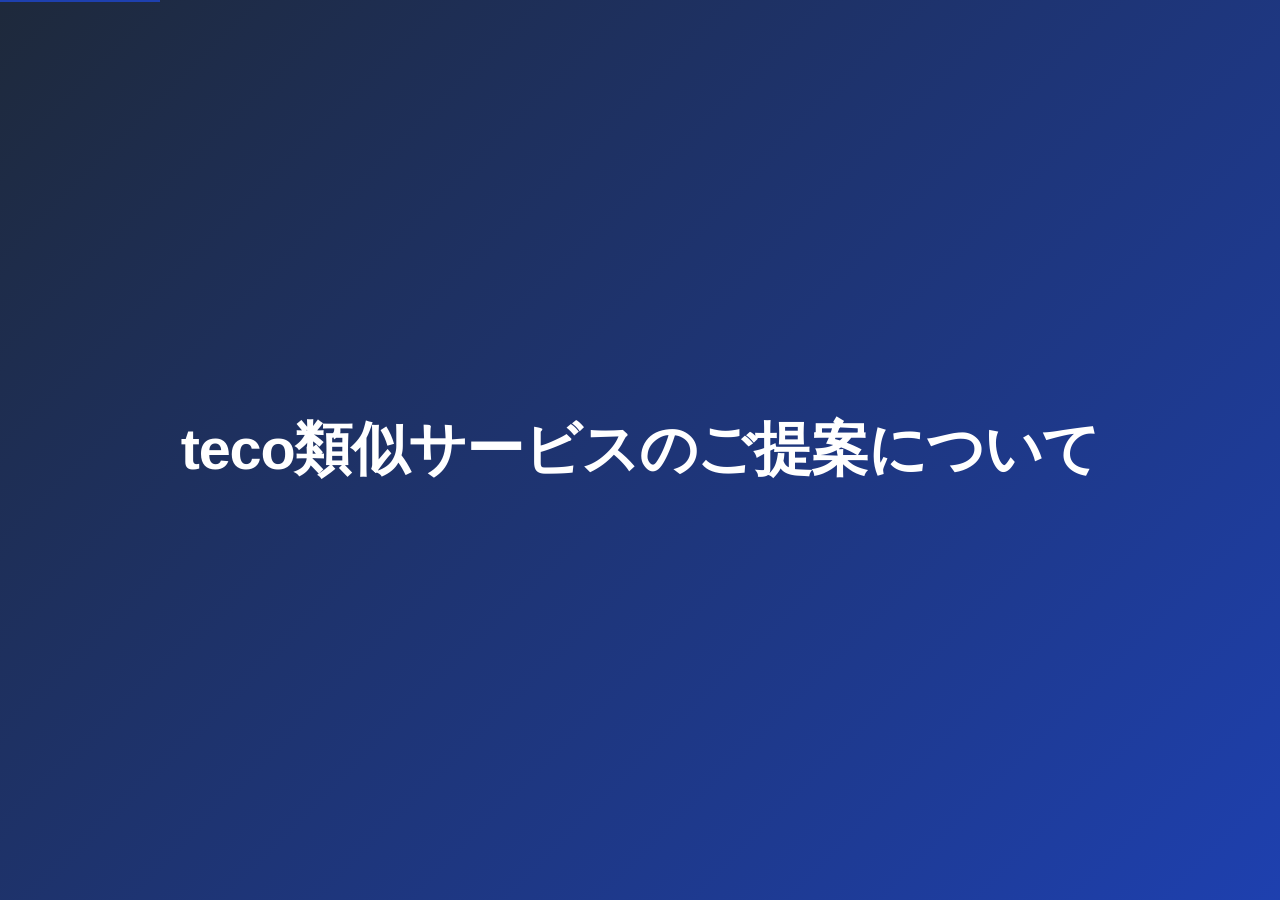
<file: index.html>
<!DOCTYPE html>
<html lang="ja">
<head>
<meta charset="UTF-8">
<meta name="viewport" content="width=device-width, initial-scale=1.0">
<title>teco類似サービスのご提案について</title>
<style>
/* ============ Engine ============ */
*, *::before, *::after { box-sizing: border-box; margin: 0; padding: 0; }

html, body {
  height: 100%; overflow: hidden;
  font-family: var(--font-body, "Helvetica Neue", Arial, sans-serif);
  background: var(--color-bg, #ffffff);
  color: var(--color-text, #222222);
  -webkit-font-smoothing: antialiased;
}

.deck { position: relative; width: 100%; height: 100%; overflow: hidden; }

.slide {
  position: absolute; inset: 0;
  width: 100%; height: 100%;
  aspect-ratio: 16 / 9;
  padding: var(--slide-padding, 60px 80px);
  display: flex; flex-direction: column; justify-content: center;
  opacity: 0; pointer-events: none;
  transition: opacity .35s ease;
}
.slide.active { opacity: 1; pointer-events: auto; }

.nav {
  position: fixed; bottom: 20px; right: 28px;
  display: flex; align-items: center; gap: 12px;
  z-index: 100; user-select: none;
  opacity: 0; transition: opacity .3s;
}
body:hover .nav, .nav:focus-within { opacity: 1; }

.nav button {
  background: rgba(0,0,0,.05); border: 1px solid rgba(0,0,0,.1);
  color: rgba(0,0,0,.45); border-radius: 8px;
  width: 36px; height: 36px; cursor: pointer;
  display: flex; align-items: center; justify-content: center;
  font-size: 14px; transition: background .2s, color .2s;
}
.nav button:hover { background: rgba(0,0,0,.1); color: #222; }

.slide-counter {
  font-size: 13px; color: rgba(0,0,0,.3);
  font-variant-numeric: tabular-nums;
  font-family: var(--font-mono, "SF Mono", monospace);
  min-width: 44px; text-align: center;
}

.progress-bar {
  position: fixed; top: 0; left: 0; height: 2px;
  background: var(--color-accent, #2563eb);
  transition: width .3s ease; z-index: 100;
}

@media print {
  html, body { overflow: visible; background: white; }
  .nav, .progress-bar { display: none !important; }
  .deck { position: static; }
  .slide {
    position: relative; opacity: 1 !important; pointer-events: auto;
    page-break-after: always; page-break-inside: avoid;
    break-after: page; break-inside: avoid;
    height: 100vh; width: 100vw;
  }
  * { font-weight: 400 !important; }
  strong, b, .bold, h1, h2, h3 { font-weight: 600 !important; }
  @page { size: 254mm 142.875mm; margin: 0; }
}

/* ============ Theme ============ */
:root {
  --color-bg:       #ffffff;
  --color-surface:  #f0f2f5;
  --color-text:     #222222;
  --color-muted:    #6b7280;
  --color-accent:   #1e40af;
  --color-accent2:  #3b82f6;
  --color-accent-soft: rgba(30,64,175,.07);
  --color-border:   #e5e7eb;
  --color-card-bg:  #ffffff;
  --color-dark:     #1e293b;

  --font-body:  "Helvetica Neue", "Hiragino Sans", "Hiragino Kaku Gothic ProN", sans-serif;
  --font-mono:  "SF Mono", "Fira Code", "Consolas", monospace;
  --font-size-h1:  3rem;
  --font-size-h2:  2.2rem;
  --font-size-h3:  1.4rem;
  --font-size-body: 1.2rem;
  --font-size-small: .95rem;
  --font-weight-normal: 400;
  --font-weight-bold:   700;
  --line-height: 1.65;

  --slide-padding: 60px 80px;
  --gap:  24px;
  --gap-sm: 14px;
  --radius: 8px;
  --radius-sm: 6px;
}

h1 { font-size: var(--font-size-h1); font-weight: var(--font-weight-bold); line-height: 1.2; letter-spacing: -.02em; color: var(--color-dark); }
h2 { font-size: var(--font-size-h2); font-weight: var(--font-weight-bold); line-height: 1.3; color: var(--color-dark); }
h3 { font-size: var(--font-size-h3); font-weight: var(--font-weight-bold); line-height: 1.4; }
p, li { font-size: var(--font-size-body); line-height: var(--line-height); }

.slide-title {
  justify-content: center; align-items: center; text-align: center;
  gap: 20px;
  background: linear-gradient(135deg, #1e293b 0%, #1e40af 100%);
  color: #ffffff;
}
.slide-title h1 { font-size: 3.2rem; color: #ffffff; }

.slide-content {
  align-items: center; text-align: center;
  gap: var(--gap);
  background: #ffffff;
  border-top: 4px solid var(--color-accent2);
}
.slide-content h2 {
  text-align: center;
  color: var(--color-accent);
  position: relative;
  padding-bottom: 12px;
}
.slide-content h2::after {
  content: "";
  position: absolute; bottom: 0; left: 50%; transform: translateX(-50%);
  width: 48px; height: 3px; border-radius: 2px;
  background: var(--color-accent2);
}
.slide-content .body {
  display: flex; flex-direction: column; align-items: center;
  gap: var(--gap); flex: 1; width: 100%; max-width: 960px;
}

.slide-section {
  justify-content: center; align-items: center; text-align: center;
  gap: 16px;
  background: linear-gradient(135deg, #1e40af 0%, #3b82f6 100%);
  color: #ffffff;
}
.slide-section h2 { font-size: 2.6rem; color: #ffffff; }
.slide-section h2::after { display: none; }
.slide-section .section-num {
  font-family: var(--font-mono); font-size: var(--font-size-small);
  color: rgba(255,255,255,.6); letter-spacing: .14em; text-transform: uppercase;
}

.accent { color: var(--color-accent); }
.muted  { color: var(--color-muted); }
.mono   { font-family: var(--font-mono); }
.bold   { font-weight: var(--font-weight-bold); }

.cols-2 { display: grid; grid-template-columns: 1fr 1fr; gap: var(--gap); width: 100%; }
.cols-3 { display: grid; grid-template-columns: 1fr 1fr 1fr; gap: var(--gap); width: 100%; }
.cols-4 { display: grid; grid-template-columns: 1fr 1fr 1fr 1fr; gap: var(--gap); width: 100%; }

.list { list-style: none; padding: 0; display: flex; flex-direction: column; gap: var(--gap-sm); text-align: left; }
.list li { padding-left: 24px; position: relative; }
.list li::before {
  content: ""; position: absolute; left: 0; top: 11px;
  width: 8px; height: 8px; border-radius: 50%;
  background: var(--color-accent2);
}

.card {
  background: #ffffff;
  border: none;
  border-radius: var(--radius);
  padding: 28px 24px;
  display: flex; flex-direction: column; align-items: center; text-align: center;
  gap: var(--gap-sm);
  box-shadow: 0 2px 8px rgba(0,0,0,.08), 0 0 0 1px rgba(0,0,0,.04);
  transition: box-shadow .2s, transform .2s;
}
.card:hover { box-shadow: 0 6px 20px rgba(0,0,0,.1); transform: translateY(-2px); }

.flow { display: flex; align-items: center; gap: 14px; flex-wrap: wrap; width: 100%; justify-content: center; }
.flow-step {
  flex: 1; min-width: 150px; max-width: 260px;
  background: #ffffff;
  border-radius: var(--radius);
  padding: 24px 20px;
  display: flex; flex-direction: column; align-items: center; text-align: center; gap: 8px;
  box-shadow: 0 2px 8px rgba(0,0,0,.08), 0 0 0 1px rgba(0,0,0,.04);
}
.flow-arrow { font-size: 1.4rem; color: var(--color-accent2); flex-shrink: 0; font-weight: var(--font-weight-bold); }

.stat {
  display: flex; flex-direction: column; align-items: center; gap: 10px;
  padding: 24px 16px;
  background: #ffffff;
  border-radius: var(--radius);
  box-shadow: 0 2px 8px rgba(0,0,0,.06), 0 0 0 1px rgba(0,0,0,.04);
  border-top: 3px solid var(--color-accent2);
}
.stat .number {
  font-size: 2.2rem; font-weight: var(--font-weight-bold);
  color: var(--color-accent);
  font-variant-numeric: tabular-nums; letter-spacing: -.02em;
}
.stat .label { font-size: var(--font-size-small); color: var(--color-muted); text-align: center; line-height: 1.5; }

.tag {
  display: inline-block;
  font-family: var(--font-mono); font-size: .75rem;
  background: var(--color-accent); color: #ffffff;
  padding: 4px 14px; border-radius: 20px;
  letter-spacing: .06em; font-weight: var(--font-weight-bold);
}

/* ============ Deck-specific ============ */
.kpi-formula {
  font-family: var(--font-mono);
  font-size: 1.15rem;
  color: #ffffff;
  background: linear-gradient(135deg, var(--color-accent) 0%, var(--color-accent2) 100%);
  padding: 16px 32px;
  border-radius: var(--radius);
  text-align: center;
  letter-spacing: .03em;
  font-weight: var(--font-weight-bold);
  box-shadow: 0 2px 8px rgba(30,64,175,.2);
}
.card h3 { color: var(--color-accent); font-size: 1.2rem; }
.insight {
  background: var(--color-surface);
  border-left: 4px solid var(--color-accent2);
  padding: 16px 28px;
  border-radius: 0 var(--radius) var(--radius) 0;
  font-size: var(--font-size-body);
  text-align: left;
  max-width: 760px;
  color: var(--color-dark);
}
.lead-text { font-size: 2.0rem; max-width: 860px; line-height: 1.7; }

.pl-wrap { width: 100%; max-width: 900px; }
.pl-table { width: 100%; border-collapse: collapse; font-size: 1.05rem; }
.pl-table th, .pl-table td { padding: 11px 20px; text-align: left; border-bottom: 1px solid var(--color-border); }
.pl-table th { color: #ffffff; background: var(--color-accent); font-size: var(--font-size-small); font-weight: var(--font-weight-bold); }
.pl-table td:last-child { text-align: right; font-family: var(--font-mono); font-variant-numeric: tabular-nums; }
.pl-table tr:nth-child(even) { background: var(--color-surface); }
.pl-table tr.total td { font-weight: var(--font-weight-bold); color: var(--color-accent); background: var(--color-accent-soft); border-top: 2px solid var(--color-accent); }
.pl-table tr.subtotal td { font-weight: var(--font-weight-bold); }
.pl-table tr.indent td:first-child { padding-left: 36px; color: var(--color-muted); }

.sim-number {
  font-family: var(--font-mono); font-size: 1.6rem;
  color: var(--color-accent); font-weight: var(--font-weight-bold);
  margin-top: 6px;
}
</style>
</head>
<body>

<div class="deck">

  <!-- 1. Title -->
  <section class="slide slide-title" style="background:linear-gradient(135deg,#1e293b 0%,#1e40af 100%);">
    <h1 style="font-size:3.6rem;color:#ffffff;">teco類似サービスのご提案について</h1>
  </section>

  <!-- 2. tecoとは何か -->
  <section class="slide slide-content">
    <h2>tecoとは何か</h2>
    <div class="body">
      <p class="lead-text"><span class="bold">キャバ嬢並みに可愛い子と駆け引きなしにみんなで楽しくお酒を飲みながらゲームができる</span>、<br><span class="accent">非日常型のエンタメサービス</span>。</p>
      <div class="cols-4" style="max-width:840px;">
        <div class="stat">
          <span class="number" style="font-size:2rem;">5</span>
          <span class="label">展開エリア<br>東京・大阪・名古屋<br>神奈川・福岡</span>
        </div>
        <div class="stat">
          <span class="number" style="font-size:2rem;">1:1〜</span>
          <span class="label">利用形態<br>団体利用まで対応</span>
        </div>
        <div class="stat">
          <span class="number" style="font-size:2rem;">30分</span>
          <span class="label">最短合流<br>アプリで即マッチ</span>
        </div>
        <div class="stat">
          <span class="number" style="font-size:2rem;">7.5万</span>
          <span class="label">返金対応<br>クレカ決済も可能</span>
        </div>
      </div>
    </div>
  </section>

  <!-- 3. ビジネスモデル -->
  <section class="slide slide-content">
    <h2>ビジネスモデルの全体像</h2>
    <div class="body">
      <p class="lead-text">収益構造はシンプルな<span class="bold">「キャスト仕入れ → 稼働 → 粗利」</span>モデル。</p>
      <div class="flow">
        <div class="flow-step">
          <span class="tag">STEP 1</span>
          <h3>キャスト獲得</h3>
          <p class="accent bold" style="font-size:1.3rem;">5〜15万円<span class="muted" style="font-size:.9rem;font-weight:400;">/人</span></p>
          <p class="muted" style="font-size:.9rem;">求人広告・DMスカウト・紹介</p>
        </div>
        <div class="flow-arrow">→</div>
        <div class="flow-step">
          <span class="tag">STEP 2</span>
          <h3>稼働</h3>
          <p class="accent bold" style="font-size:1.3rem;">7.5万円<span class="muted" style="font-size:.9rem;font-weight:400;">/回</span></p>
          <p class="muted" style="font-size:.9rem;">月200回 → 売上1,500万</p>
        </div>
        <div class="flow-arrow">→</div>
        <div class="flow-step">
          <span class="tag">STEP 3</span>
          <h3>粗利</h3>
          <p class="accent bold" style="font-size:1.3rem;">675万円<span class="muted" style="font-size:.9rem;font-weight:400;">/月</span></p>
          <p class="muted" style="font-size:.9rem;">粗利率 45%</p>
        </div>
      </div>
      <div class="insight">獲得コストを早期に回収し、その後の稼働分が純粋な利益になる<span class="bold">ストック型に近い構造</span></div>
    </div>
  </section>

  <!-- 4. センターピン -->
  <section class="slide slide-content">
    <h2>事業のセンターピン — KPI構造</h2>
    <div class="body">
      <div class="kpi-formula">売上 1,500万 = 30人 × 50% × 13.3回 × ¥75,000</div>
      <div class="cols-4" style="max-width:840px;">
        <div class="stat">
          <span class="number">30人</span>
          <span class="label">キャスト数<br>登録キャスト総数</span>
        </div>
        <div class="stat">
          <span class="number">50%</span>
          <span class="label">出勤率<br>アクティブ15人</span>
        </div>
        <div class="stat">
          <span class="number">13.3回</span>
          <span class="label">月間稼働/人<br>マッチング効率</span>
        </div>
        <div class="stat">
          <span class="number">¥75,000</span>
          <span class="label">平均単価<br>60分あたり</span>
        </div>
      </div>
      <div class="insight">4変数のうち<span class="bold">どれか1つでも低いと売上は大きく落ちる</span>ため、全体を底上げする運用設計が必要</div>
    </div>
  </section>

  <!-- 5. 月次PL -->
  <section class="slide slide-content">
    <h2>月次PL — 売上1,500万円時</h2>
    <div class="body">
      <div class="pl-wrap">
        <table class="pl-table">
          <tr><th>項目</th><th>金額</th></tr>
          <tr class="subtotal"><td>売上高</td><td>1,500万円</td></tr>
          <tr class="indent"><td>キャスト報酬（55%）</td><td>▲ 825万円</td></tr>
          <tr class="subtotal"><td>粗利益（粗利率 45%）</td><td>675万円</td></tr>
          <tr class="indent"><td>キャスト獲得費（CAC） 5人×10万</td><td>▲ 50万円</td></tr>
          <tr class="indent"><td>人件費（運営・CS）</td><td>▲ 60万円</td></tr>
          <tr class="indent"><td>広告宣伝費</td><td>▲ 20万円</td></tr>
          <tr class="indent"><td>アプリ開発・保守</td><td>▲ 20万円</td></tr>
          <tr class="indent"><td>その他（通信・拠点等）</td><td>▲ 15万円</td></tr>
          <tr class="subtotal"><td>販管費 合計</td><td>▲ 165万円</td></tr>
          <tr class="total"><td>営業利益（利益率 34%）</td><td>510万円</td></tr>
        </table>
      </div>
    </div>
  </section>

  <!-- 6. 成長レバー -->
  <section class="slide slide-content">
    <h2>成長レバーと事業拡大の方向性</h2>
    <div class="body">
      <div class="cols-3" style="max-width:880px;">
        <div class="card">
          <span class="tag">LEVER 01</span>
          <h3>キャスト数の拡大</h3>
          <p style="font-size:1rem;">獲得チャネルの多角化と紹介制度の強化で、エリアあたりのキャスト密度を上げる。</p>
          <p class="sim-number">→ 2,500万円</p>
          <p class="muted" style="font-size:.85rem;">30人 → 50人時</p>
        </div>
        <div class="card">
          <span class="tag">LEVER 02</span>
          <h3>出勤率・稼働率の改善</h3>
          <p style="font-size:1rem;">シフト管理の最適化、インセンティブ設計、需要予測によるマッチング精度の向上。</p>
          <p class="sim-number">→ 1,950万円</p>
          <p class="muted" style="font-size:.85rem;">出勤率 50% → 65%時</p>
        </div>
        <div class="card">
          <span class="tag">LEVER 03</span>
          <h3>エリア拡大と単価UP</h3>
          <p style="font-size:1rem;">新規エリアへの展開と、VIP向けプランや長時間プランによる客単価アップ。</p>
          <p class="sim-number">→ 1,800万円</p>
          <p class="muted" style="font-size:.85rem;">単価 7.5万 → 9万時</p>
        </div>
      </div>
      <div class="insight">この<span class="bold">3方向を同時に回す</span>ことで、センターピンの4変数すべてを押し上げる</div>
    </div>
  </section>

  <!-- Appendix 扉 -->
  <section class="slide slide-section" style="background:linear-gradient(135deg,#1e293b 0%,#1e40af 100%);">
    <span class="section-num">APPENDIX</span>
    <h2 style="color:#fff;">補足資料</h2>
  </section>

  <!-- Appendix: 代案サービス -->
  <section class="slide slide-content">
    <h2>伸びそうな代案サービス</h2>
    <div class="body">
      <ul class="list" style="text-align:left;max-width:820px;gap:18px;">
        <li>ターゲットは<span class="bold">年収1,000万円の中流層</span></li>
        <li>狙う需要は<span class="accent bold">富裕層がやっていることをやりたい</span></li>
        <li><span class="bold">芸能人（グラビアアイドルなど）</span>とえっちなゲームができる</li>
        <li>tecoはキャバ嬢レベルの女の子とゲームができるが、類似サービスは<span class="bold">さらに女の子のグレードを上げて単価を上げる</span></li>
        <li>誰でもキャストが閲覧できるのではなく、<span class="accent bold">会員限定でしか閲覧できないようにしてプレミアム感を出す</span></li>
      </ul>
    </div>
  </section>

</div>

<!-- Navigation UI -->
<div class="progress-bar"></div>
<nav class="nav">
  <button class="nav-prev" aria-label="前へ">&#8592;</button>
  <span class="slide-counter">1 / 8</span>
  <button class="nav-next" aria-label="次へ">&#8594;</button>
  <button class="nav-fs" aria-label="フルスクリーン">&#x26F6;</button>
  <button class="nav-pdf" aria-label="PDF">PDF</button>
</nav>

<script>
(function () {
  "use strict";
  const slides = () => document.querySelectorAll(".slide");
  let current = 0;
  function go(index) {
    const s = slides();
    if (index < 0 || index >= s.length) return;
    s[current].classList.remove("active");
    current = index;
    s[current].classList.add("active");
    updateCounter();
    updateProgress();
  }
  function next() { go(current + 1); }
  function prev() { go(current - 1); }
  function updateCounter() {
    const el = document.querySelector(".slide-counter");
    if (el) el.textContent = (current + 1) + " / " + slides().length;
  }
  function updateProgress() {
    const bar = document.querySelector(".progress-bar");
    if (!bar) return;
    bar.style.width = ((current + 1) / slides().length * 100) + "%";
  }
  function toggleFullscreen() {
    if (!document.fullscreenElement) document.documentElement.requestFullscreen().catch(function(){});
    else document.exitFullscreen();
  }
  function printPDF() {
    var scale = new URLSearchParams(location.search).get("print-scale");
    if (scale) document.documentElement.style.fontSize = scale + "%";
    window.print();
  }
  document.addEventListener("keydown", function(e) {
    switch (e.key) {
      case "ArrowRight": case "ArrowDown": case " ": e.preventDefault(); next(); break;
      case "ArrowLeft": case "ArrowUp": e.preventDefault(); prev(); break;
      case "f": case "F": toggleFullscreen(); break;
    }
  });
  document.addEventListener("DOMContentLoaded", function() {
    var s = slides();
    if (s.length) { s[0].classList.add("active"); updateCounter(); updateProgress(); }
    var p = document.querySelector(".nav-prev"); if(p) p.addEventListener("click", prev);
    var n = document.querySelector(".nav-next"); if(n) n.addEventListener("click", next);
    var f = document.querySelector(".nav-fs"); if(f) f.addEventListener("click", toggleFullscreen);
    var d = document.querySelector(".nav-pdf"); if(d) d.addEventListener("click", printPDF);
  });
})();
</script>
</body>
</html>
</file>
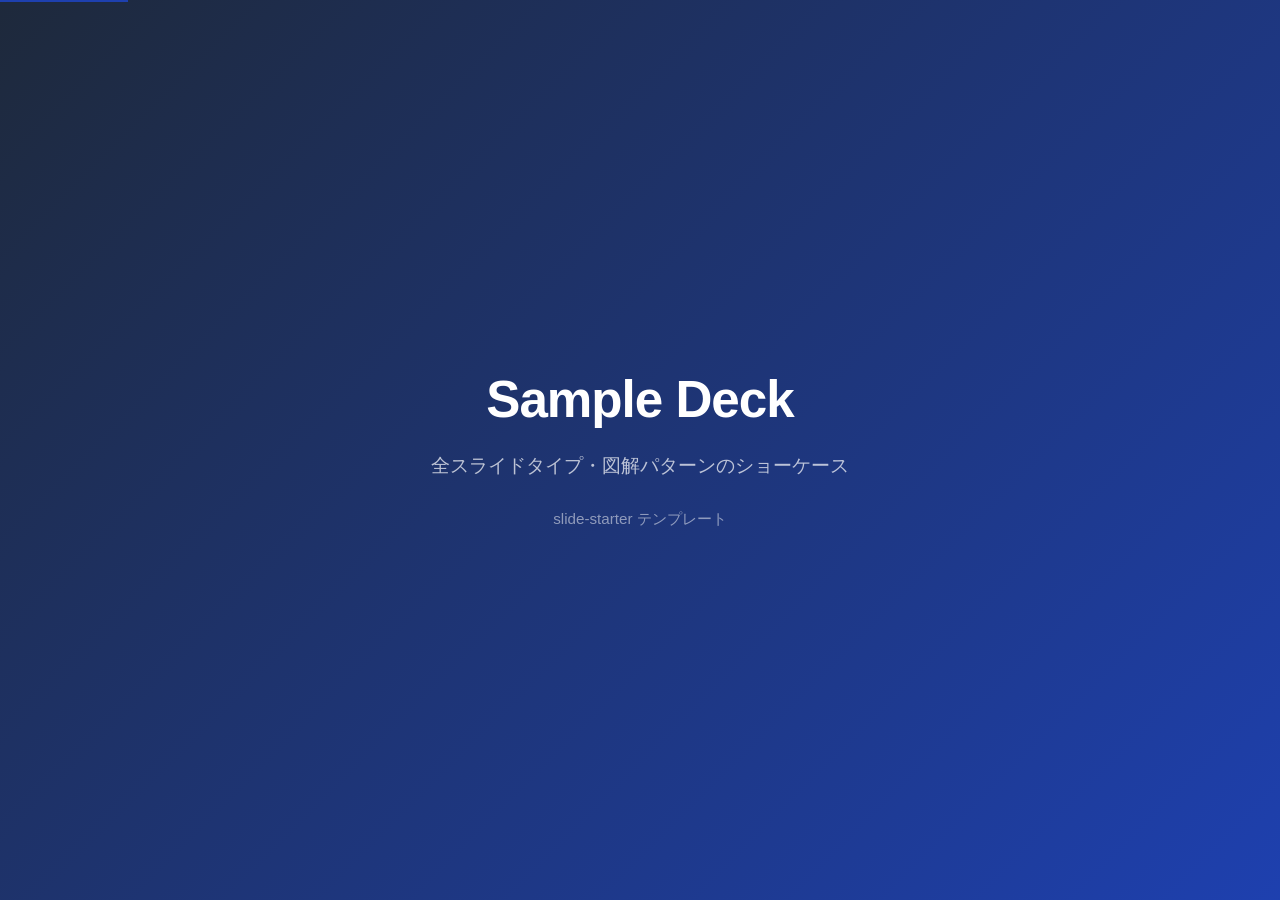
<file: decks/01_sample/index.html>
<!DOCTYPE html>
<html lang="ja">
<head>
<meta charset="UTF-8">
<meta name="viewport" content="width=device-width, initial-scale=1.0">
<title>Sample Deck</title>
<link rel="stylesheet" href="../../engine/slide.css">
<link rel="stylesheet" href="../../theme/sample.css">
</head>
<body>

<div class="deck">

  <!-- 1. Title -->
  <section class="slide slide-title">
    <h1>Sample Deck</h1>
    <p class="subtitle">全スライドタイプ・図解パターンのショーケース</p>
    <p class="meta">slide-starter テンプレート</p>
  </section>

  <!-- 2. Section -->
  <section class="slide slide-section">
    <span class="section-num">Section 01</span>
    <h2>スライドタイプ</h2>
  </section>

  <!-- 3. Content — List -->
  <section class="slide slide-content">
    <h2>箇条書きリスト</h2>
    <div class="body">
      <ul class="list">
        <li>slide-title — タイトルスライド</li>
        <li>slide-content — 汎用コンテンツ</li>
        <li>slide-section — セクション区切り</li>
        <li>slide-landing — 核心の一文を大きく見せる</li>
        <li>slide-end — エンディング</li>
      </ul>
    </div>
  </section>

  <!-- 4. Landing -->
  <section class="slide slide-landing">
    <p>スライドは情報の<br>「視覚的な再配置」である。</p>
    <p class="sub">ランディングスライドは核心の一文を大きく表示する</p>
  </section>

  <!-- 5. Section -->
  <section class="slide slide-section">
    <span class="section-num">Section 02</span>
    <h2>図解パターン</h2>
  </section>

  <!-- 6. Flow Chart -->
  <section class="slide slide-content">
    <h2>フローチャート</h2>
    <div class="body">
      <div class="flow">
        <div class="flow-step"><h3>Step 1</h3><p>インプット</p></div>
        <div class="flow-arrow">→</div>
        <div class="flow-step"><h3>Step 2</h3><p>処理</p></div>
        <div class="flow-arrow">→</div>
        <div class="flow-step"><h3>Step 3</h3><p>アウトプット</p></div>
      </div>
    </div>
  </section>

  <!-- 7. Card Grid -->
  <section class="slide slide-content">
    <h2>カードグリッド（3カラム）</h2>
    <div class="body">
      <div class="cols-3">
        <div class="card"><span class="tag">01</span><h3>タイトル</h3><p>カード内の説明テキスト。</p></div>
        <div class="card"><span class="tag">02</span><h3>タイトル</h3><p>カード内の説明テキスト。</p></div>
        <div class="card"><span class="tag">03</span><h3>タイトル</h3><p>カード内の説明テキスト。</p></div>
      </div>
    </div>
  </section>

  <!-- 8. Stats -->
  <section class="slide slide-content">
    <h2>数字ハイライト</h2>
    <div class="body">
      <div class="cols-3">
        <div class="stat"><span class="number">42%</span><span class="label">コンバージョン率</span></div>
        <div class="stat"><span class="number">1.2M</span><span class="label">月間アクティブユーザー</span></div>
        <div class="stat"><span class="number">98%</span><span class="label">顧客満足度</span></div>
      </div>
    </div>
  </section>

  <!-- 9. Two Columns -->
  <section class="slide slide-content">
    <h2>2カラム比較</h2>
    <div class="body">
      <div class="cols-2">
        <div class="card"><h3>Before</h3><p>従来のアプローチ。手作業が多く時間がかかる。</p></div>
        <div class="card"><h3>After</h3><p>新しいアプローチ。自動化により効率が大幅に改善。</p></div>
      </div>
    </div>
  </section>

  <!-- 10. End -->
  <section class="slide slide-end">
    <h2>Thank You</h2>
    <p class="contact">Sample Deck — slide-starter</p>
  </section>

</div>

<!-- Navigation UI -->
<div class="progress-bar"></div>
<nav class="nav">
  <button class="nav-prev" aria-label="前へ">←</button>
  <span class="slide-counter">1 / 10</span>
  <button class="nav-next" aria-label="次へ">→</button>
  <button class="nav-fs" aria-label="フルスクリーン">⛶</button>
  <button class="nav-pdf" aria-label="PDF">PDF</button>
</nav>

<script src="../../engine/slide.js"></script>
</body>
</html>
</file>
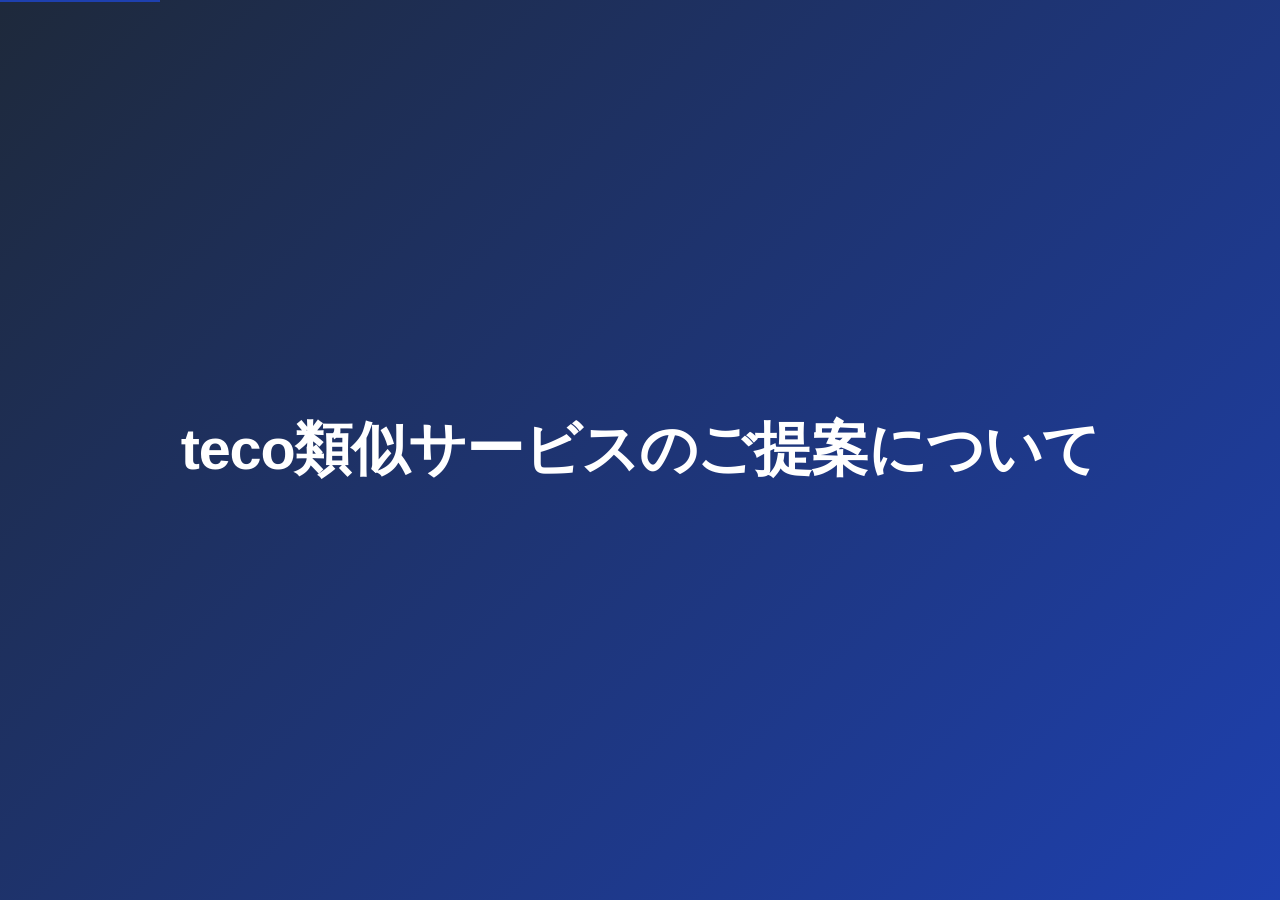
<file: decks/02_teco-business/index.html>
<!DOCTYPE html>
<html lang="ja">
<head>
<meta charset="UTF-8">
<meta name="viewport" content="width=device-width, initial-scale=1.0">
<title>teco 事業概要</title>
<link rel="stylesheet" href="../../engine/slide.css">
<link rel="stylesheet" href="../../theme/sample.css">
<style>
  .kpi-formula {
    font-family: var(--font-mono);
    font-size: 1.15rem;
    color: #ffffff;
    background: linear-gradient(135deg, var(--color-accent) 0%, var(--color-accent2) 100%);
    padding: 16px 32px;
    border-radius: var(--radius);
    text-align: center;
    letter-spacing: .03em;
    font-weight: var(--font-weight-bold);
    box-shadow: 0 2px 8px rgba(30,64,175,.2);
  }
  .card h3 { color: var(--color-accent); font-size: 1.2rem; }
  .insight {
    background: var(--color-surface);
    border-left: 4px solid var(--color-accent2);
    padding: 16px 28px;
    border-radius: 0 var(--radius) var(--radius) 0;
    font-size: var(--font-size-body);
    text-align: left;
    max-width: 760px;
    color: var(--color-dark);
  }
  .lead-text { font-size: 2.0rem; max-width: 860px; line-height: 1.7; }

  /* PL table */
  .pl-wrap { width: 100%; max-width: 900px; }
  .pl-table { width: 100%; border-collapse: collapse; font-size: 1.05rem; }
  .pl-table th, .pl-table td { padding: 11px 20px; text-align: left; border-bottom: 1px solid var(--color-border); }
  .pl-table th { color: #ffffff; background: var(--color-accent); font-size: var(--font-size-small); font-weight: var(--font-weight-bold); }
  .pl-table td:last-child { text-align: right; font-family: var(--font-mono); font-variant-numeric: tabular-nums; }
  .pl-table tr:nth-child(even) { background: var(--color-surface); }
  .pl-table tr.total td { font-weight: var(--font-weight-bold); color: var(--color-accent); background: var(--color-accent-soft); border-top: 2px solid var(--color-accent); }
  .pl-table tr.subtotal td { font-weight: var(--font-weight-bold); }
  .pl-table tr.indent td:first-child { padding-left: 36px; color: var(--color-muted); }

  /* Waterfall */
  .waterfall { display: flex; flex-direction: column; gap: 12px; width: 100%; max-width: 900px; }
  .wf-row { display: flex; align-items: center; gap: 14px; }
  .wf-label { width: 120px; font-size: var(--font-size-small); text-align: right; flex-shrink: 0; color: var(--color-muted); font-weight: var(--font-weight-bold); }
  .wf-bar-wrap { flex: 1; height: 36px; background: var(--color-surface); border-radius: var(--radius-sm); overflow: hidden; }
  .wf-bar {
    height: 100%; border-radius: var(--radius-sm);
    display: flex; align-items: center; padding: 0 14px;
    font-family: var(--font-mono); font-size: .85rem; color: #fff;
    font-weight: var(--font-weight-bold);
  }
  .wf-val { width: 85px; font-family: var(--font-mono); font-size: var(--font-size-small); text-align: right; flex-shrink: 0; font-weight: var(--font-weight-bold); }
  .wf-bar.revenue { background: linear-gradient(90deg, var(--color-accent), var(--color-accent2)); }
  .wf-bar.cost    { background: #ef4444; }
  .wf-bar.gross   { background: #10b981; }
  .wf-bar.sg      { background: #f59e0b; }
  .wf-bar.profit  { background: linear-gradient(90deg, #7c3aed, #8b5cf6); }

  /* Cost bars */
  .cost-bars { width: 100%; max-width: 820px; display: flex; flex-direction: column; gap: 10px; }
  .cost-bar-row { display: flex; align-items: center; gap: 14px; }
  .cost-bar-label { width: 150px; font-size: var(--font-size-small); text-align: right; flex-shrink: 0; color: var(--color-muted); }
  .cost-bar-track { flex: 1; height: 30px; background: var(--color-surface); border-radius: var(--radius-sm); overflow: hidden; }
  .cost-bar-fill { height: 100%; border-radius: var(--radius-sm); display: flex; align-items: center; padding: 0 12px; font-family: var(--font-mono); font-size: .8rem; color: #fff; font-weight: var(--font-weight-bold); }
  .cost-bar-val { width: 75px; font-family: var(--font-mono); font-size: var(--font-size-small); text-align: right; flex-shrink: 0; font-weight: var(--font-weight-bold); }

  .sim-number {
    font-family: var(--font-mono); font-size: 1.6rem;
    color: var(--color-accent); font-weight: var(--font-weight-bold);
    margin-top: 6px;
  }

  /* Accent top border on slide */
  .slide-content { border-top: 4px solid var(--color-accent2); }
</style>
</head>
<body>

<div class="deck">

  <!-- ========== 1. Title ========== -->
  <section class="slide slide-title" style="background:linear-gradient(135deg,#1e293b 0%,#1e40af 100%);">
    <h1 style="font-size:3.6rem;color:#ffffff;">teco類似サービスのご提案について</h1>
  </section>

  <!-- ========== 2. tecoとは何か ========== -->
  <section class="slide slide-content">
    <h2>tecoとは何か</h2>
    <div class="body">
      <p class="lead-text"><span class="bold">キャバ嬢並みに可愛い子と駆け引きなしにみんなで楽しくお酒を飲みながらゲームができる</span>、<br><span class="accent">非日常型のエンタメサービス</span>。</p>
      <div class="cols-4" style="max-width:840px;">
        <div class="stat">
          <span class="number" style="font-size:2rem;">5</span>
          <span class="label">展開エリア<br>東京・大阪・名古屋<br>神奈川・福岡</span>
        </div>
        <div class="stat">
          <span class="number" style="font-size:2rem;">1:1〜</span>
          <span class="label">利用形態<br>団体利用まで対応</span>
        </div>
        <div class="stat">
          <span class="number" style="font-size:2rem;">30分</span>
          <span class="label">最短合流<br>アプリで即マッチ</span>
        </div>
        <div class="stat">
          <span class="number" style="font-size:2rem;">7.5万</span>
          <span class="label">返金対応<br>クレカ決済も可能</span>
        </div>
      </div>
    </div>
  </section>

  <!-- ========== 3. ビジネスモデルの全体像 ========== -->
  <section class="slide slide-content">
    <h2>ビジネスモデルの全体像</h2>
    <div class="body">
      <p class="lead-text">収益構造はシンプルな<span class="bold">「キャスト仕入れ → 稼働 → 粗利」</span>モデル。</p>
      <div class="flow">
        <div class="flow-step">
          <span class="tag">STEP 1</span>
          <h3>キャスト獲得</h3>
          <p class="accent bold" style="font-size:1.3rem;">5〜15万円<span class="muted" style="font-size:.9rem;font-weight:400;">/人</span></p>
          <p class="muted" style="font-size:.9rem;">求人広告・DMスカウト・紹介</p>
        </div>
        <div class="flow-arrow">→</div>
        <div class="flow-step">
          <span class="tag">STEP 2</span>
          <h3>稼働</h3>
          <p class="accent bold" style="font-size:1.3rem;">7.5万円<span class="muted" style="font-size:.9rem;font-weight:400;">/回</span></p>
          <p class="muted" style="font-size:.9rem;">月200回 → 売上1,500万</p>
        </div>
        <div class="flow-arrow">→</div>
        <div class="flow-step">
          <span class="tag">STEP 3</span>
          <h3>粗利</h3>
          <p class="accent bold" style="font-size:1.3rem;">675万円<span class="muted" style="font-size:.9rem;font-weight:400;">/月</span></p>
          <p class="muted" style="font-size:.9rem;">粗利率 45%</p>
        </div>
      </div>
      <div class="insight">獲得コストを早期に回収し、その後の稼働分が純粋な利益になる<span class="bold">ストック型に近い構造</span></div>
    </div>
  </section>

  <!-- ========== 4. センターピン ========== -->
  <section class="slide slide-content">
    <h2>事業のセンターピン — KPI構造</h2>
    <div class="body">
      <div class="kpi-formula">売上 1,500万 = 30人 × 50% × 13.3回 × ¥75,000</div>
      <div class="cols-4" style="max-width:840px;">
        <div class="stat">
          <span class="number">30人</span>
          <span class="label">キャスト数<br>登録キャスト総数</span>
        </div>
        <div class="stat">
          <span class="number">50%</span>
          <span class="label">出勤率<br>アクティブ15人</span>
        </div>
        <div class="stat">
          <span class="number">13.3回</span>
          <span class="label">月間稼働/人<br>マッチング効率</span>
        </div>
        <div class="stat">
          <span class="number">¥75,000</span>
          <span class="label">平均単価<br>60分あたり</span>
        </div>
      </div>
      <div class="insight">4変数のうち<span class="bold">どれか1つでも低いと売上は大きく落ちる</span>ため、全体を底上げする運用設計が必要</div>
    </div>
  </section>

  <!-- ========== 5. 月次PL ========== -->
  <section class="slide slide-content">
    <h2>月次PL — 売上1,500万円時</h2>
    <div class="body">
      <div class="pl-wrap">
        <table class="pl-table">
          <tr><th>項目</th><th>金額</th></tr>
          <tr class="subtotal"><td>売上高</td><td>1,500万円</td></tr>
          <tr class="indent"><td>キャスト報酬（55%）</td><td>▲ 825万円</td></tr>
          <tr class="subtotal"><td>粗利益（粗利率 45%）</td><td>675万円</td></tr>
          <tr class="indent"><td>キャスト獲得費（CAC） 5人×10万</td><td>▲ 50万円</td></tr>
          <tr class="indent"><td>人件費（運営・CS）</td><td>▲ 60万円</td></tr>
          <tr class="indent"><td>広告宣伝費</td><td>▲ 20万円</td></tr>
          <tr class="indent"><td>アプリ開発・保守</td><td>▲ 20万円</td></tr>
          <tr class="indent"><td>その他（通信・拠点等）</td><td>▲ 15万円</td></tr>
          <tr class="subtotal"><td>販管費 合計</td><td>▲ 165万円</td></tr>
          <tr class="total"><td>営業利益（利益率 34%）</td><td>510万円</td></tr>
        </table>
      </div>
    </div>
  </section>

  <!-- ========== 8. 成長レバー ========== -->
  <section class="slide slide-content">
    <h2>成長レバーと事業拡大の方向性</h2>
    <div class="body">
      <div class="cols-3" style="max-width:880px;">
        <div class="card">
          <span class="tag">LEVER 01</span>
          <h3>キャスト数の拡大</h3>
          <p style="font-size:1rem;">獲得チャネルの多角化と紹介制度の強化で、エリアあたりのキャスト密度を上げる。</p>
          <p class="sim-number">→ 2,500万円</p>
          <p class="muted" style="font-size:.85rem;">30人 → 50人時</p>
        </div>
        <div class="card">
          <span class="tag">LEVER 02</span>
          <h3>出勤率・稼働率の改善</h3>
          <p style="font-size:1rem;">シフト管理の最適化、インセンティブ設計、需要予測によるマッチング精度の向上。</p>
          <p class="sim-number">→ 1,950万円</p>
          <p class="muted" style="font-size:.85rem;">出勤率 50% → 65%時</p>
        </div>
        <div class="card">
          <span class="tag">LEVER 03</span>
          <h3>エリア拡大と単価UP</h3>
          <p style="font-size:1rem;">新規エリアへの展開と、VIP向けプランや長時間プランによる客単価アップ。</p>
          <p class="sim-number">→ 1,800万円</p>
          <p class="muted" style="font-size:.85rem;">単価 7.5万 → 9万時</p>
        </div>
      </div>
      <div class="insight">この<span class="bold">3方向を同時に回す</span>ことで、センターピンの4変数すべてを押し上げる</div>
    </div>
  </section>

  <!-- ========== Appendix 扉 ========== -->
  <section class="slide slide-section" style="background:linear-gradient(135deg,#1e293b 0%,#1e40af 100%);">
    <span class="section-num">APPENDIX</span>
    <h2 style="color:#fff;">補足資料</h2>
  </section>

  <!-- ========== Appendix: 代案サービス ========== -->
  <section class="slide slide-content">
    <h2>伸びそうな代案サービス</h2>
    <div class="body">
      <ul class="list" style="text-align:left;max-width:820px;gap:18px;">
        <li>ターゲットは<span class="bold">年収1,000万円の中流層</span></li>
        <li>狙う需要は<span class="accent bold">富裕層がやっていることをやりたい</span></li>
        <li><span class="bold">芸能人（グラビアアイドルなど）</span>とえっちなゲームができる</li>
        <li>tecoはキャバ嬢レベルの女の子とゲームができるが、類似サービスは<span class="bold">さらに女の子のグレードを上げて単価を上げる</span></li>
        <li>誰でもキャストが閲覧できるのではなく、<span class="accent bold">会員限定でしか閲覧できないようにしてプレミアム感を出す</span></li>
      </ul>
    </div>
  </section>

</div>

<!-- Navigation UI -->
<div class="progress-bar"></div>
<nav class="nav">
  <button class="nav-prev" aria-label="前へ">←</button>
  <span class="slide-counter">1 / 8</span>
  <button class="nav-next" aria-label="次へ">→</button>
  <button class="nav-fs" aria-label="フルスクリーン">⛶</button>
  <button class="nav-pdf" aria-label="PDF">PDF</button>
</nav>

<script src="../../engine/slide.js"></script>
</body>
</html>
</file>
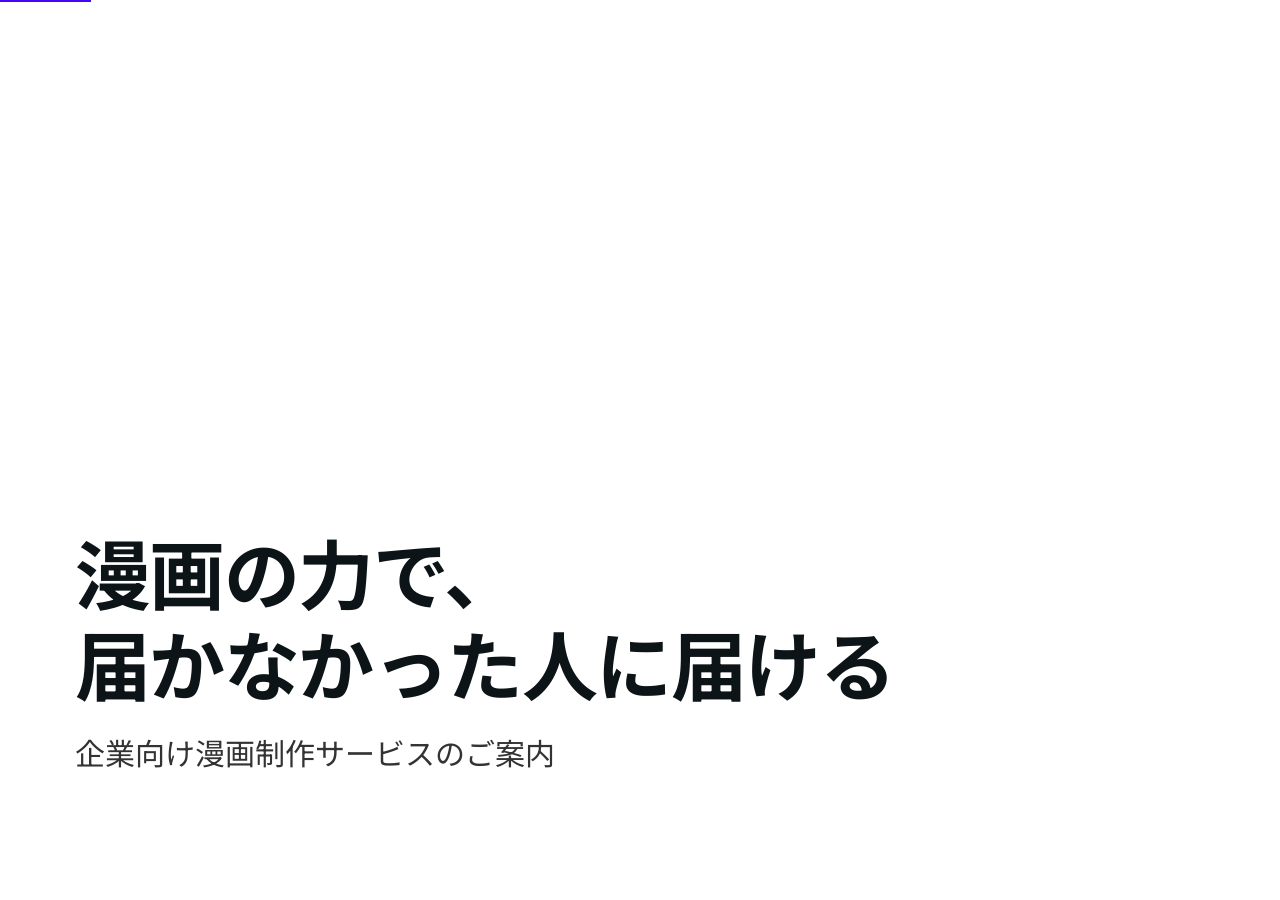
<file: decks/03_manga-production/index.html>
<!DOCTYPE html>
<html lang="ja">
<head>
<meta charset="UTF-8">
<meta name="viewport" content="width=device-width, initial-scale=1.0">
<title>漫画制作サービスのご案内</title>
<link rel="stylesheet" href="../../engine/slide.css">
<!-- theme/sample.css 除外: このデッキ専用のダークテーマを使用 -->
<link rel="preconnect" href="https://fonts.googleapis.com">
<link rel="preconnect" href="https://fonts.gstatic.com" crossorigin>
<link href="https://fonts.googleapis.com/css2?family=Noto+Sans+JP:wght@300;400;500;600;700&family=Poppins:wght@300;400;500;600;700&display=swap" rel="stylesheet">
<style>
  /* =============================================
     pivot-claude-code 完全再現テーマ
     ============================================= */

  /* --- Tokens (参考サイト準拠) --- */
  :root {
    --color-bg-dark: #FFFFFF;
    --color-bg-light: #FFFFFF;
    --color-text-white: #FFFFFF;
    --color-text-dark: #0D1418;
    --color-text-secondary: #1A1A1A;
    --color-text-tertiary: #333333;
    --color-text-on-dark-secondary: rgba(255,255,255,0.7);
    --color-surface: #FFFFFF;
    --color-surface-alt: #EDEDED;
    --color-surface-dark: #1A1A1A;
    --color-border: #333333;
    --color-border-light: #555555;
    --color-divider: #333333;
    --color-accent: #4407F5;
    --color-accent-strong: #3005C4;
    --color-accent-light: rgba(68,7,245,0.10);
    --color-accent-sub: #C607DA;

    --gradient-warm: #FFFFFF;
    --gradient-cool: #FFFFFF;
    --gradient-blend: #FFFFFF;
    --gradient-dark: #FFFFFF;

    --font-heading: 'Poppins', 'Noto Sans JP', sans-serif;
    --font-body: 'Noto Sans JP', 'Poppins', sans-serif;
    --font-mono: 'SF Mono', 'Fira Code', 'Consolas', monospace;

    --font-size-hero: clamp(3.5rem, 6.25vw, 4.75rem);
    --font-size-h1: clamp(2.75rem, 4.75vw, 3.75rem);
    --font-size-h2: clamp(2.25rem, 3.75vw, 2.875rem);
    --font-size-description: clamp(1.5rem, 2.5vw, 1.875rem);
    --font-size-body: clamp(1.44rem, 2.125vw, 1.75rem);
    --font-size-caption: clamp(1.125rem, 1.5vw, 1.3rem);
    --font-size-kpi: clamp(4rem, 7.5vw, 6.25rem);

    --slide-padding: 75px;
    --slide-padding-bottom: 125px;
    --content-gap: 30px;
    --card-gap: 30px;
    --card-radius: 5px;
    --card-padding: 30px;
  }

  /* --- Noise Texture (全スライド共通) --- */
  .slide::before {
    content: "";
    position: absolute; inset: 0;
    background-image: url("data:image/svg+xml,%3Csvg xmlns='http://www.w3.org/2000/svg' width='200' height='200'%3E%3Cfilter id='n'%3E%3CfeTurbulence type='fractalNoise' baseFrequency='0.85' numOctaves='4' stitchTiles='stitch'/%3E%3C/filter%3E%3Crect width='200' height='200' filter='url(%23n)' opacity='0.5'/%3E%3C/svg%3E");
    background-size: 200px 200px;
    opacity: 0.08;
    mix-blend-mode: overlay;
    pointer-events: none;
    z-index: 1;
  }
  .slide > * { position: relative; z-index: 2; }

  /* --- Base Reset --- */
  .slide {
    font-family: var(--font-body);
    padding: var(--slide-padding);
    padding-bottom: var(--slide-padding-bottom);
  }
  h1, h2, h3 { font-family: var(--font-heading); }

  /* --- Page Number --- */
  .page-num {
    position: absolute; bottom: 30px; right: 40px;
    font-family: var(--font-heading); font-size: 13px;
    opacity: 0.5; z-index: 3;
  }

  /* =========================================
     Slide Backgrounds
     ========================================= */
  .bg-warm  { background: #FFFFFF !important; }
  .bg-cool  { background: #FFFFFF !important; }
  .bg-blend { background: #FFFFFF !important; }
  .bg-dark  { background: #FFFFFF !important; }
  .bg-light { background: #FFFFFF !important; }

  /* =========================================
     Cover Slide (タイトル)
     参考: slide 1 — warm gradient, 左下寄せ
     ========================================= */
  .slide-title {
    justify-content: flex-end;
    align-items: flex-start;
    text-align: left;
    gap: 16px;
    background: var(--gradient-warm);
    color: var(--color-text-dark);
  }
  .slide-title h1 {
    font-family: var(--font-heading);
    font-size: var(--font-size-hero);
    font-weight: 700;
    line-height: 1.2;
    color: var(--color-text-dark);
    letter-spacing: -.02em;
  }
  .slide-title .subtitle {
    font-family: var(--font-body);
    font-size: var(--font-size-description);
    color: var(--color-text-tertiary);
    font-weight: 400;
    line-height: 1.5;
  }
  .slide-title .meta {
    font-family: var(--font-heading);
    font-size: var(--font-size-caption);
    color: rgba(0,0,0,0.4);
    letter-spacing: .1em;
    text-transform: uppercase;
  }

  /* =========================================
     Section Divider (セクション区切り)
     参考: slide 12,14,20,27 — warm gradient, 中央
     ========================================= */
  .slide-section {
    justify-content: center;
    align-items: center;
    text-align: center;
    gap: 16px;
    background: var(--gradient-warm);
    color: var(--color-text-dark);
  }
  .slide-section h2 {
    font-family: var(--font-heading);
    font-size: var(--font-size-h1);
    font-weight: 700;
    color: var(--color-text-dark);
    line-height: 1.2;
  }
  .slide-section h2::after { display: none; }
  .slide-section .section-num {
    font-family: var(--font-heading);
    font-size: var(--font-size-caption);
    color: rgba(0,0,0,0.5);
    letter-spacing: .14em;
    text-transform: uppercase;
    font-weight: 500;
  }
  .slide-section .section-sub {
    font-family: var(--font-body);
    font-size: var(--font-size-caption);
    color: var(--color-text-tertiary);
    font-weight: 400;
  }

  /* =========================================
     Statement / Landing (一文スライド)
     参考: slide 3,5,10,23,39 — dark bg, 大きな中央テキスト
     ========================================= */
  .slide-landing {
    justify-content: center;
    align-items: center;
    text-align: center;
    gap: 0;
    padding: var(--slide-padding) 100px var(--slide-padding-bottom);
    background: var(--color-bg-dark);
  }
  .slide-landing p {
    font-family: var(--font-body);
    font-size: var(--font-size-h2);
    line-height: 1.6;
    font-weight: 700;
    color: var(--color-text-dark);
  }
  .slide-landing .sub {
    font-family: var(--font-body);
    font-size: var(--font-size-caption);
    color: var(--color-text-tertiary);
    margin-top: 24px;
    font-weight: 400;
    line-height: var(--line-height-caption);
  }
  .slide-landing .accent-text {
    color: var(--color-accent);
  }

  /* =========================================
     Content — Dark (メインコンテンツ dark)
     参考: slide 4,7,8,9 etc — #000 背景
     ========================================= */
  .slide-content {
    align-items: flex-start;
    text-align: left;
    gap: var(--content-gap);
    background: var(--color-bg-dark);
    color: var(--color-text-dark);
    border-top: none;
  }
  .slide-content h2 {
    font-family: var(--font-heading);
    font-size: var(--font-size-h2);
    font-weight: 700;
    color: var(--color-text-dark);
    line-height: 1.3;
    letter-spacing: -.01em;
    text-align: left;
    padding-bottom: 0;
  }
  .slide-content h2::after { display: none; }
  .slide-content .desc {
    font-family: var(--font-body);
    font-size: var(--font-size-caption);
    color: var(--color-text-tertiary);
    line-height: 1.8;
  }
  .slide-content .body {
    display: flex; flex-direction: column;
    gap: var(--content-gap);
    flex: 1; width: 100%;
    align-items: flex-start;
  }

  /* =========================================
     Content — Light (メインコンテンツ light)
     参考: slide 13,17,18 — #F9F9F9 背景
     ========================================= */
  .slide-content.light {
    background: var(--color-bg-light) !important;
    color: var(--color-text-dark);
  }
  .slide-content.light h2 { color: var(--color-text-dark); }
  .slide-content.light .desc { color: var(--color-text-tertiary); }
  .slide-content.light p { color: var(--color-text-secondary); }
  .slide-content.light h3 { color: var(--color-text-dark); }
  .slide-content.light .page-num { color: var(--color-text-dark); }

  /* =========================================
     End Slide
     参考: slide 42 — warm gradient, "Thank You."
     ========================================= */
  .slide-end {
    justify-content: center;
    align-items: center;
    text-align: center;
    gap: 24px;
    background: var(--gradient-warm);
    color: var(--color-text-dark);
  }
  .slide-end h2 {
    font-family: var(--font-heading);
    font-size: var(--font-size-hero);
    font-weight: 700;
    color: var(--color-text-dark);
  }
  .slide-end .contact {
    font-family: var(--font-body);
    font-size: var(--font-size-caption);
    color: var(--color-text-tertiary);
  }

  /* =========================================
     Components
     ========================================= */

  /* --- Label (タグ的ラベル) --- */
  .label {
    display: inline-block;
    font-family: var(--font-heading);
    font-size: 11px;
    font-weight: 600;
    letter-spacing: .12em;
    text-transform: uppercase;
    color: var(--color-accent);
    margin-bottom: 8px;
  }
  .light .label { color: var(--color-accent); }

  /* --- Card (dark) — glassmorphism --- */
  .card {
    background: var(--color-surface);
    border: 1px solid #e0e0e0;
    border-radius: var(--card-radius);
    padding: var(--card-padding);
    display: flex; flex-direction: column;
    gap: 12px;
    box-shadow: none;
    text-align: left;
  }
  .card:hover { transform: none; box-shadow: none; background: #f5f5f5; }
  .card h3 {
    font-family: var(--font-heading);
    font-size: var(--font-size-caption);
    font-weight: 600;
    color: var(--color-text-dark);
  }
  .card p {
    font-family: var(--font-body);
    font-size: 14px;
    color: var(--color-text-tertiary);
    line-height: 1.7;
  }
  .card .card-accent {
    border-left: 3px solid var(--color-accent);
    padding-left: 16px;
  }

  /* --- Card (light) --- */
  .light .card {
    background: var(--color-surface);
    border: 1px solid #e0e0e0;
  }
  .light .card h3 { color: var(--color-text-dark); }
  .light .card p { color: var(--color-text-tertiary); }

  /* --- Card with accent top --- */
  .card-accent-top { border-top: 3px solid var(--color-accent); }

  /* --- Grid --- */
  .cols-2 { display: grid; grid-template-columns: 1fr 1fr; gap: var(--card-gap); width: 100%; }
  .cols-3 { display: grid; grid-template-columns: 1fr 1fr 1fr; gap: var(--card-gap); width: 100%; }
  .cols-4 { display: grid; grid-template-columns: 1fr 1fr 1fr 1fr; gap: var(--card-gap); width: 100%; }

  /* --- Tag/Badge --- */
  .tag {
    display: inline-block;
    font-family: var(--font-heading);
    font-size: 11px;
    font-weight: 600;
    background: var(--color-accent);
    color: #fff;
    padding: 3px 12px;
    border-radius: 3px;
    letter-spacing: .08em;
    text-transform: uppercase;
  }

  /* --- Flow (制作フロー) --- */
  .flow {
    display: flex; align-items: stretch;
    gap: 8px; width: 100%; justify-content: flex-start;
  }
  .flow-step {
    flex: 1;
    background: var(--color-surface);
    border: 1px solid #e0e0e0;
    border-radius: var(--card-radius);
    padding: 24px 16px;
    display: flex; flex-direction: column; align-items: center; text-align: center; gap: 10px;
    box-shadow: none;
  }
  .flow-step h3 { color: var(--color-text-dark); font-size: 14px; font-weight: 600; font-family: var(--font-heading); }
  .flow-step p { color: var(--color-text-tertiary); font-size: 12px; line-height: 1.5; }
  .flow-arrow {
    font-size: 18px;
    color: #ccc;
    display: flex; align-items: center;
    flex-shrink: 0;
  }

  .light .flow-step {
    background: var(--color-surface);
    border: 1px solid #e0e0e0;
  }
  .light .flow-step h3 { color: var(--color-text-dark); }
  .light .flow-step p { color: var(--color-text-tertiary); }
  .light .flow-arrow { color: #ccc; }

  /* --- Stat / KPI --- */
  .stat {
    display: flex; flex-direction: column; align-items: flex-start; gap: 8px;
    padding: 24px 0;
    background: transparent;
    border: none; border-radius: 0;
    box-shadow: none;
    border-left: 3px solid var(--color-accent);
    padding-left: 24px;
    border-top: none;
  }
  .stat .number {
    font-family: var(--font-heading);
    font-size: var(--font-size-kpi);
    font-weight: 700;
    color: var(--color-text-dark);
    font-variant-numeric: tabular-nums;
    letter-spacing: -.03em;
    line-height: 1;
  }
  .stat .label-text {
    font-family: var(--font-body);
    font-size: var(--font-size-caption);
    color: var(--color-text-tertiary);
    line-height: 1.5;
  }
  .light .stat .number { color: var(--color-text-dark); }
  .light .stat .label-text { color: var(--color-text-tertiary); }

  /* --- List --- */
  .list {
    list-style: none; padding: 0;
    display: flex; flex-direction: column;
    gap: 16px; text-align: left;
  }
  .list li {
    padding-left: 20px; position: relative;
    font-size: var(--font-size-caption);
    color: var(--color-text-secondary);
    line-height: 1.7;
  }
  .list li::before {
    content: "";
    position: absolute; left: 0; top: 10px;
    width: 6px; height: 6px; border-radius: 1px;
    background: var(--color-accent);
  }
  .light .list li { color: var(--color-text-secondary); }

  /* --- Two-Column Layout (テキスト + 何か) --- */
  .two-col {
    display: grid;
    grid-template-columns: 1fr 1fr;
    gap: 48px;
    align-items: center;
    width: 100%;
  }

  /* --- Circle comparison (参考slide 2) --- */
  .circle-compare {
    display: flex; align-items: center; justify-content: center;
    gap: 40px; width: 100%; flex: 1;
  }
  .circle {
    width: 320px; height: 320px;
    border-radius: 50%;
    display: flex; flex-direction: column;
    align-items: center; justify-content: center;
    text-align: center; gap: 12px;
    padding: 40px;
  }
  .circle-before {
    border: 2px solid var(--color-border);
  }
  .circle-after {
    border: 2px solid var(--color-accent);
  }
  .circle h3 {
    font-family: var(--font-heading);
    font-size: var(--font-size-caption);
    font-weight: 600;
  }
  .circle p {
    font-size: 15px;
    line-height: 1.6;
  }
  .light .circle-before { border-color: var(--color-text-tertiary); }
  .light .circle-before h3 { color: var(--color-text-dark); }
  .light .circle-before p { color: var(--color-text-tertiary); }
  .light .circle-after h3 { color: var(--color-accent); }
  .light .circle-after p { color: var(--color-text-dark); }
  .circle-arrow {
    font-size: 28px;
    color: #ccc;
    flex-shrink: 0;
  }
  .light .circle-arrow { color: #ccc; }

  /* --- Accent text --- */
  .accent { color: var(--color-accent); }
  .bold { font-weight: 700; }
  .muted-text { color: var(--color-text-tertiary); }
  .light .muted-text { color: var(--color-text-tertiary); }

  /* --- Icon --- */
  .icon-label { font-size: 28px; margin-bottom: 4px; }

  /* --- Spacing Rhythm (Codex指摘) --- */
  .label { margin-bottom: 6px; }
  .slide-content h2 { margin-bottom: 8px; }
  .slide-content .desc { margin-top: 4px; }

  /* --- Progress bar accent --- */
  .progress-bar { background: var(--color-accent) !important; }

  /* --- Nav override (dark) --- */
  .nav button {
    background: rgba(0,0,0,0.05);
    border-color: rgba(0,0,0,0.15);
    color: rgba(0,0,0,0.5);
    border-radius: 4px;
  }
  .nav button:hover { background: rgba(0,0,0,0.1); color: #000; }
  .slide-counter { color: rgba(0,0,0,0.3); font-family: var(--font-heading); }

  /* --- Print --- */
  @media print {
    .slide::before { display: none; }
    .card { border: 1px solid #ddd !important; background: #f8f8f8 !important; }
  }
</style>
</head>
<body>

<div class="deck">

  <!-- ========== 1. Cover — warm gradient ========== -->
  <section class="slide slide-title">
    <h1>漫画の力で、<br>届かなかった人に届ける</h1>
    <p class="subtitle">企業向け漫画制作サービスのご案内</p>
  </section>

  <!-- ========== 2. 課題提起 — light bg, circle comparison ========== -->
  <section class="slide slide-content light">
    <h2>伝わらないコンテンツに、<br>コストをかけ続けていませんか？</h2>
    <div class="body">
      <div class="circle-compare">
        <div class="circle circle-before">
          <h3>従来のコンテンツ</h3>
          <p>テキスト中心で読まれない<br>動画は高コスト<br>SNSは埋もれる</p>
        </div>
        <span class="circle-arrow">→</span>
        <div class="circle circle-after">
          <h3 class="accent">漫画コンテンツ</h3>
          <p>目を引く・読まれる<br>コスト効率が良い<br>記憶に残る</p>
        </div>
      </div>
    </div>
    <span class="page-num">1</span>
  </section>

  <!-- ========== 3. Statement — dark ========== -->
  <section class="slide slide-landing">
    <p>漫画は「読まれるコンテンツ」の最適解。<br><br>テキストの<span class="accent-text">7倍</span>の情報伝達力、<br>動画の<span class="accent-text">1/3以下</span>のコスト。</p>
    <span class="page-num" style="color:rgba(0,0,0,0.5);">2</span>
  </section>

  <!-- ========== 4. Section — warm gradient ========== -->
  <section class="slide slide-section">
    <span class="section-num">Service</span>
    <h2>漫画制作で解決できる<br>4つの領域</h2>
  </section>

  <!-- ========== 5. 4領域 — dark, card grid ========== -->
  <section class="slide slide-content">
    <span class="label">Service Area</span>
    <h2>企業の課題を漫画で解決する</h2>
    <div class="body">
      <div class="cols-2">
        <div class="card">
          <span class="tag">01</span>
          <h3>広告漫画</h3>
          <p>SNS広告・LP・バナーで離脱率を下げる。スクロールを止める力がある。</p>
        </div>
        <div class="card">
          <span class="tag">02</span>
          <h3>説明漫画</h3>
          <p>複雑なサービス・製品をわかりやすく伝える。BtoB商材に最適。</p>
        </div>
        <div class="card">
          <span class="tag">03</span>
          <h3>採用漫画</h3>
          <p>社風・仕事内容を求職者にリアルに届ける。応募率の向上に直結。</p>
        </div>
        <div class="card">
          <span class="tag">04</span>
          <h3>研修漫画</h3>
          <p>マニュアル・社内教育をストーリーで定着させる。理解度が段違い。</p>
        </div>
      </div>
    </div>
    <span class="page-num" style="color:rgba(0,0,0,0.5);">3</span>
  </section>

  <!-- ========== 6. Section — warm gradient ========== -->
  <section class="slide slide-section">
    <span class="section-num">Production</span>
    <h2>制作体制</h2>
    <p class="section-sub">ワンストップで企画から納品まで</p>
  </section>

  <!-- ========== 7. 制作フロー — dark ========== -->
  <section class="slide slide-content">
    <span class="label">Workflow</span>
    <h2>5ステップの制作フロー</h2>
    <p class="desc">各工程でフィードバック可能。修正回数の制限なし。最短2週間で納品。</p>
    <div class="body">
      <div class="flow">
        <div class="flow-step">
          <span class="tag">01</span>
          <h3>ヒアリング</h3>
          <p>課題・目的を整理</p>
        </div>
        <div class="flow-arrow">→</div>
        <div class="flow-step">
          <span class="tag">02</span>
          <h3>シナリオ</h3>
          <p>構成・セリフを設計</p>
        </div>
        <div class="flow-arrow">→</div>
        <div class="flow-step">
          <span class="tag">03</span>
          <h3>ネーム</h3>
          <p>コマ割り・ラフ作成</p>
        </div>
        <div class="flow-arrow">→</div>
        <div class="flow-step">
          <span class="tag">04</span>
          <h3>作画</h3>
          <p>線画・仕上げ</p>
        </div>
        <div class="flow-arrow">→</div>
        <div class="flow-step">
          <span class="tag">05</span>
          <h3>納品</h3>
          <p>各フォーマット対応</p>
        </div>
      </div>
    </div>
    <span class="page-num" style="color:rgba(0,0,0,0.5);">4</span>
  </section>

  <!-- ========== 8. 強み — dark, 3 cards ========== -->
  <section class="slide slide-content">
    <span class="label">Strengths</span>
    <h2>選ばれる3つの理由</h2>
    <div class="body">
      <div class="cols-3">
        <div class="card card-accent-top">
          <span class="tag">01</span>
          <h3>企画から納品まで一気通貫</h3>
          <p>シナリオライター × 漫画家のチーム体制。丸投げOK。</p>
        </div>
        <div class="card card-accent-top">
          <span class="tag">02</span>
          <h3>マーケティング視点の漫画</h3>
          <p>「面白い」だけでなく「成果が出る」設計。CVR・読了率を意識。</p>
        </div>
        <div class="card card-accent-top">
          <span class="tag">03</span>
          <h3>柔軟なフォーマット対応</h3>
          <p>SNS縦読み、LP埋め込み、冊子、動画変換。用途に合わせて最適化。</p>
        </div>
      </div>
    </div>
    <span class="page-num" style="color:rgba(0,0,0,0.5);">5</span>
  </section>

  <!-- ========== 9. Statement — dark ========== -->
  <section class="slide slide-landing">
    <p>「面白い漫画」ではなく<br><span class="accent-text">「成果が出る漫画」</span>を作る。</p>
    <p class="sub">マーケティングの設計力 × 漫画の表現力</p>
    <span class="page-num" style="color:rgba(0,0,0,0.5);">6</span>
  </section>

  <!-- ========== 10. Section — warm gradient ========== -->
  <section class="slide slide-section">
    <span class="section-num">Results</span>
    <h2>導入企業の成果</h2>
  </section>

  <!-- ========== 11. 実績 KPI — light bg ========== -->
  <section class="slide slide-content light">
    <span class="label">Performance</span>
    <h2>漫画コンテンツ導入後の実績</h2>
    <div class="body">
      <div class="cols-3">
        <div class="stat">
          <span class="number">2.3x</span>
          <span class="label-text">CVR改善率<br>LP漫画導入後の平均</span>
        </div>
        <div class="stat">
          <span class="number">85%</span>
          <span class="label-text">読了率<br>テキスト記事比で3倍以上</span>
        </div>
        <div class="stat">
          <span class="number">300+</span>
          <span class="label-text">累計制作実績<br>企業数</span>
        </div>
      </div>
      <p class="muted-text" style="font-size:13px;">※ 数値はサンプルです。実績に応じて差し替えてください。</p>
    </div>
    <span class="page-num">7</span>
  </section>

  <!-- ========== 12. 料金 — dark, 3 cards ========== -->
  <section class="slide slide-content">
    <span class="label">Pricing</span>
    <h2>ニーズに合わせた3プラン</h2>
    <div class="body">
      <div class="cols-3">
        <div class="card">
          <span class="tag">LIGHT</span>
          <h3>ライトプラン</h3>
          <p>1ページ漫画<br>SNS・バナー向け</p>
          <p style="font-family:var(--font-heading);font-size:clamp(2rem,4vw,2.5rem);font-weight:700;color:#0D1418;margin-top:8px;">¥XX万〜</p>
          <p style="font-size:12px;color:rgba(0,0,0,0.4);">まずは試したい方に</p>
        </div>
        <div class="card card-accent-top">
          <span class="tag">STANDARD</span>
          <h3>スタンダード</h3>
          <p>4〜8ページ<br>LP・採用ページ向け</p>
          <p style="font-family:var(--font-heading);font-size:clamp(2rem,4vw,2.5rem);font-weight:700;color:#0D1418;margin-top:8px;">¥XX万〜</p>
          <p style="font-size:12px;color:rgba(0,0,0,0.4);">しっかり伝えたい方に</p>
        </div>
        <div class="card">
          <span class="tag">PREMIUM</span>
          <h3>プレミアム</h3>
          <p>長編・連載<br>ブランディング・研修向け</p>
          <p style="font-family:var(--font-heading);font-size:clamp(2rem,4vw,2.5rem);font-weight:700;color:#0D1418;margin-top:8px;">¥XX万〜</p>
          <p style="font-size:12px;color:rgba(0,0,0,0.4);">本格的に活用したい方に</p>
        </div>
      </div>
    </div>
    <span class="page-num" style="color:rgba(0,0,0,0.5);">8</span>
  </section>

  <!-- ========== 13. Statement — dark ========== -->
  <section class="slide slide-landing">
    <p>「伝わらない」を<br>「伝わる」に変える。<br><br>まずは<span class="accent-text">無料相談</span>から。</p>
    <span class="page-num" style="color:rgba(0,0,0,0.5);">9</span>
  </section>

  <!-- ========== 14. Thank You — warm gradient ========== -->
  <section class="slide slide-end">
    <h2>Thank You.</h2>
    <p class="contact">お問い合わせ: xxx@example.com</p>
  </section>

</div>

<!-- Navigation UI -->
<div class="progress-bar"></div>
<nav class="nav">
  <button class="nav-prev" aria-label="前へ">←</button>
  <span class="slide-counter">1 / 14</span>
  <button class="nav-next" aria-label="次へ">→</button>
  <button class="nav-fs" aria-label="フルスクリーン">⛶</button>
  <button class="nav-pdf" aria-label="PDF">PDF</button>
</nav>

<script src="../../engine/slide.js"></script>
</body>
</html>
</file>
<file: engine/slide.css>
/* ============================================
   Engine — slide.css
   16:9 lock, navigation UI, print/PDF output
   DO NOT EDIT
   ============================================ */

*, *::before, *::after { box-sizing: border-box; margin: 0; padding: 0; }

html, body {
  height: 100%; overflow: hidden;
  font-family: var(--font-body, "Helvetica Neue", Arial, sans-serif);
  background: var(--color-bg, #0a0a0a);
  color: var(--color-text, #e0e0e0);
  -webkit-font-smoothing: antialiased;
}

/* --- 16:9 Slide Container --- */
.deck { position: relative; width: 100%; height: 100%; overflow: hidden; }

.slide {
  position: absolute; inset: 0;
  width: 100%; height: 100%;
  aspect-ratio: 16 / 9;
  padding: var(--slide-padding, 64px 80px);
  display: flex; flex-direction: column; justify-content: center;
  opacity: 0; pointer-events: none;
  transition: opacity .35s ease;
}
.slide.active { opacity: 1; pointer-events: auto; }

/* --- Navigation UI --- */
.nav {
  position: fixed; bottom: 20px; right: 28px;
  display: flex; align-items: center; gap: 12px;
  z-index: 100; user-select: none;
  opacity: 0; transition: opacity .3s;
}
body:hover .nav, .nav:focus-within { opacity: 1; }

.nav button {
  background: rgba(255,255,255,.08); border: 1px solid rgba(255,255,255,.12);
  color: rgba(255,255,255,.6); border-radius: 6px;
  width: 36px; height: 36px; cursor: pointer;
  display: flex; align-items: center; justify-content: center;
  font-size: 14px; transition: background .2s, color .2s;
}
.nav button:hover { background: rgba(255,255,255,.14); color: #fff; }

.slide-counter {
  font-size: 13px; color: rgba(255,255,255,.35);
  font-variant-numeric: tabular-nums;
  font-family: var(--font-mono, "SF Mono", monospace);
  min-width: 44px; text-align: center;
}

/* --- Progress Bar --- */
.progress-bar {
  position: fixed; top: 0; left: 0; height: 2px;
  background: var(--color-accent, #3b82f6);
  transition: width .3s ease; z-index: 100;
}

/* --- Print / PDF --- */
@media print {
  html, body { overflow: visible; background: white; }
  .nav, .progress-bar { display: none !important; }
  .deck { position: static; }
  .slide {
    position: relative; opacity: 1 !important; pointer-events: auto;
    page-break-after: always; page-break-inside: avoid;
    break-after: page; break-inside: avoid;
    height: 100vh; width: 100vw;
  }
  .slide-bg-print { display: block !important; }
  /* Normalize font weights for print */
  * { font-weight: 400 !important; }
  strong, b, .bold, h1, h2, h3 { font-weight: 600 !important; }
  @page {
    size: 254mm 142.875mm;
    margin: 0;
  }
}
.slide-bg-print { display: none; }
</file>
<file: theme/sample.css>
/* ============================================
   Theme — sample.css — PowerPoint Style
   ============================================ */

:root {
  /* Color — Corporate Light */
  --color-bg:       #ffffff;
  --color-surface:  #f0f2f5;
  --color-text:     #222222;
  --color-muted:    #6b7280;
  --color-accent:   #1e40af;
  --color-accent2:  #3b82f6;
  --color-accent-soft: rgba(30,64,175,.07);
  --color-border:   #e5e7eb;
  --color-card-bg:  #ffffff;
  --color-dark:     #1e293b;

  /* Typography */
  --font-body:  "Helvetica Neue", "Hiragino Sans", "Hiragino Kaku Gothic ProN", sans-serif;
  --font-mono:  "SF Mono", "Fira Code", "Consolas", monospace;
  --font-size-h1:  3rem;
  --font-size-h2:  2.2rem;
  --font-size-h3:  1.4rem;
  --font-size-body: 1.2rem;
  --font-size-small: .95rem;
  --font-weight-normal: 400;
  --font-weight-bold:   700;
  --line-height: 1.65;

  /* Spacing */
  --slide-padding: 60px 80px;
  --gap:  24px;
  --gap-sm: 14px;
  --radius: 8px;
  --radius-sm: 6px;
}

/* --- Base Typography --- */
h1 { font-size: var(--font-size-h1); font-weight: var(--font-weight-bold); line-height: 1.2; letter-spacing: -.02em; color: var(--color-dark); }
h2 { font-size: var(--font-size-h2); font-weight: var(--font-weight-bold); line-height: 1.3; color: var(--color-dark); }
h3 { font-size: var(--font-size-h3); font-weight: var(--font-weight-bold); line-height: 1.4; }
p, li { font-size: var(--font-size-body); line-height: var(--line-height); }

/* --- Slide Types --- */

/* Title — dark gradient hero */
.slide-title {
  justify-content: center; align-items: center; text-align: center;
  gap: 20px;
  background: linear-gradient(135deg, #1e293b 0%, #1e40af 100%);
  color: #ffffff;
}
.slide-title h1 { font-size: 3.2rem; color: #ffffff; }
.slide-title .subtitle { font-size: 1.2rem; color: rgba(255,255,255,.7); font-weight: var(--font-weight-normal); }
.slide-title .meta { font-size: var(--font-size-small); color: rgba(255,255,255,.5); margin-top: 4px; }

/* Content */
.slide-content {
  align-items: center; text-align: center;
  gap: var(--gap);
  background: #ffffff;
}
.slide-content h2 {
  text-align: center;
  color: var(--color-accent);
  position: relative;
  padding-bottom: 12px;
}
.slide-content h2::after {
  content: "";
  position: absolute; bottom: 0; left: 50%; transform: translateX(-50%);
  width: 48px; height: 3px; border-radius: 2px;
  background: var(--color-accent2);
}
.slide-content .body {
  display: flex; flex-direction: column; align-items: center;
  gap: var(--gap); flex: 1; width: 100%; max-width: 960px;
}

/* Section — accent banner */
.slide-section {
  justify-content: center; align-items: center; text-align: center;
  gap: 16px;
  background: linear-gradient(135deg, #1e40af 0%, #3b82f6 100%);
  color: #ffffff;
}
.slide-section h2 { font-size: 2.6rem; color: #ffffff; }
.slide-section h2::after { display: none; }
.slide-section .section-num {
  font-family: var(--font-mono); font-size: var(--font-size-small);
  color: rgba(255,255,255,.6); letter-spacing: .14em; text-transform: uppercase;
}

/* Landing */
.slide-landing {
  justify-content: center; align-items: center; text-align: center; gap: 0;
  padding: 60px 100px;
  background: var(--color-surface);
}
.slide-landing p {
  font-size: 2rem; line-height: 1.55; font-weight: var(--font-weight-bold); color: var(--color-dark);
}
.slide-landing .sub { font-size: 1.1rem; color: var(--color-muted); margin-top: 20px; font-weight: var(--font-weight-normal); }

/* End */
.slide-end {
  justify-content: center; align-items: center; text-align: center; gap: 16px;
  background: linear-gradient(135deg, #1e293b 0%, #1e40af 100%);
  color: #ffffff;
}
.slide-end h2 { font-size: 2.8rem; color: #ffffff; }
.slide-end .contact { font-size: var(--font-size-body); color: rgba(255,255,255,.6); }

/* --- Utility Classes --- */
.accent { color: var(--color-accent); }
.muted  { color: var(--color-muted); }
.mono   { font-family: var(--font-mono); }
.bold   { font-weight: var(--font-weight-bold); }
.divider { border: none; border-top: 1px solid var(--color-border); margin: var(--gap) 0; }

/* Grid */
.cols-2 { display: grid; grid-template-columns: 1fr 1fr; gap: var(--gap); width: 100%; }
.cols-3 { display: grid; grid-template-columns: 1fr 1fr 1fr; gap: var(--gap); width: 100%; }
.cols-4 { display: grid; grid-template-columns: 1fr 1fr 1fr 1fr; gap: var(--gap); width: 100%; }

/* List */
.list { list-style: none; padding: 0; display: flex; flex-direction: column; gap: var(--gap-sm); text-align: left; }
.list li { padding-left: 24px; position: relative; }
.list li::before {
  content: ""; position: absolute; left: 0; top: 11px;
  width: 8px; height: 8px; border-radius: 50%;
  background: var(--color-accent2);
}

/* Card — elevated PowerPoint style */
.card {
  background: #ffffff;
  border: none;
  border-radius: var(--radius);
  padding: 28px 24px;
  display: flex; flex-direction: column; align-items: center; text-align: center;
  gap: var(--gap-sm);
  box-shadow: 0 2px 8px rgba(0,0,0,.08), 0 0 0 1px rgba(0,0,0,.04);
  transition: box-shadow .2s, transform .2s;
}
.card:hover { box-shadow: 0 6px 20px rgba(0,0,0,.1); transform: translateY(-2px); }

/* Flow */
.flow { display: flex; align-items: center; gap: 14px; flex-wrap: wrap; width: 100%; justify-content: center; }
.flow-step {
  flex: 1; min-width: 150px; max-width: 260px;
  background: #ffffff;
  border-radius: var(--radius);
  padding: 24px 20px;
  display: flex; flex-direction: column; align-items: center; text-align: center; gap: 8px;
  box-shadow: 0 2px 8px rgba(0,0,0,.08), 0 0 0 1px rgba(0,0,0,.04);
}
.flow-arrow { font-size: 1.4rem; color: var(--color-accent2); flex-shrink: 0; font-weight: var(--font-weight-bold); }

/* Stat — bold numbers in accent boxes */
.stat {
  display: flex; flex-direction: column; align-items: center; gap: 10px;
  padding: 24px 16px;
  background: #ffffff;
  border-radius: var(--radius);
  box-shadow: 0 2px 8px rgba(0,0,0,.06), 0 0 0 1px rgba(0,0,0,.04);
  border-top: 3px solid var(--color-accent2);
}
.stat .number {
  font-size: 2.2rem; font-weight: var(--font-weight-bold);
  color: var(--color-accent);
  font-variant-numeric: tabular-nums; letter-spacing: -.02em;
}
.stat .label { font-size: var(--font-size-small); color: var(--color-muted); text-align: center; line-height: 1.5; }

/* Tag — pill badge */
.tag {
  display: inline-block;
  font-family: var(--font-mono); font-size: .75rem;
  background: var(--color-accent); color: #ffffff;
  padding: 4px 14px; border-radius: 20px;
  letter-spacing: .06em; font-weight: var(--font-weight-bold);
}

/* Logo */
.slide-logo {
  position: absolute; top: 24px; right: 32px;
  height: 24px; opacity: .5;
}

/* Image */
.img-box {
  border-radius: var(--radius); overflow: hidden;
  display: flex; align-items: center; justify-content: center;
  flex: 1; min-height: 0;
}
.img-box img { width: 100%; height: 100%; object-fit: cover; }

/* Text + Image */
.text-img { display: grid; grid-template-columns: 1fr 1fr; gap: var(--gap); align-items: center; flex: 1; }
.text-img .text { display: flex; flex-direction: column; gap: var(--gap-sm); }

/* --- Light Nav override --- */
.nav button {
  background: rgba(0,0,0,.05); border-color: rgba(0,0,0,.1);
  color: rgba(0,0,0,.45); border-radius: 8px;
}
.nav button:hover { background: rgba(0,0,0,.1); color: var(--color-text); }
.slide-counter { color: rgba(0,0,0,.3); }
</file>
